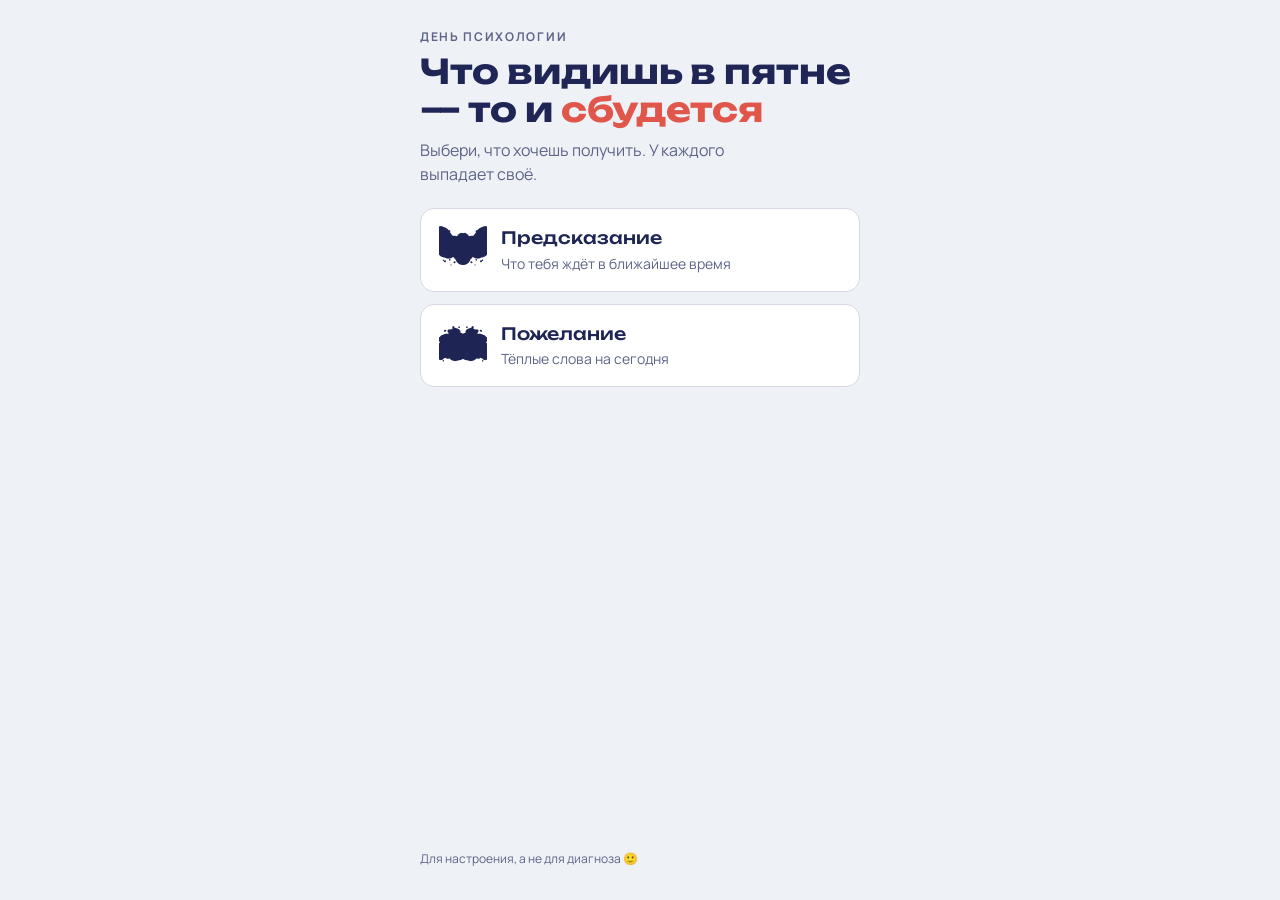
<file: index.html>
<!doctype html>
<html lang="ru">
<head>
<meta charset="utf-8">
<meta name="viewport" content="width=device-width, initial-scale=1, viewport-fit=cover">
<style>*,*::before,*::after{box-sizing:border-box}body{margin:0}[hidden]{display:none!important}</style>
<title>Психологический оракул</title>
<meta name="claude:viewport-fit-sides" content="cover">
<link rel="preconnect" href="https://fonts.googleapis.com">
<link rel="preconnect" href="https://fonts.gstatic.com" crossorigin>
<link rel="stylesheet" href="https://fonts.googleapis.com/css2?family=Unbounded:wght@500;700&family=Manrope:wght@400;500;700&display=swap">
<style>
/* Layout: one narrow phone column — title, two choices, then a card with a fresh Rorschach-style blot and the text under it */
:root{
  --paper:#eef1f5; --card:#ffffff; --ink:#1f2554; --muted:#5d6488; --accent:#e0564a; --line:#d5d9e4;
  --blot:#1f2554;
  --f-display:"Unbounded","Arial Black",system-ui,sans-serif;
  --f-body:"Manrope",system-ui,-apple-system,"Segoe UI",Roboto,sans-serif;
}
@media (prefers-color-scheme:dark){:root:not([data-theme="light"]){
  --paper:#12152b; --card:#1b1f3b; --ink:#e9ebf7; --muted:#a3a8c9; --accent:#ff7a6e; --line:#2d3257; --blot:#cfd4f5; color-scheme:dark}}
:root[data-theme="dark"]{--paper:#12152b; --card:#1b1f3b; --ink:#e9ebf7; --muted:#a3a8c9; --accent:#ff7a6e; --line:#2d3257; --blot:#cfd4f5; color-scheme:dark}

html,body{height:100%}
body{background:var(--paper);color:var(--ink);font-family:var(--f-body);font-size:16px;line-height:1.5;
  padding-left:max(16px,env(safe-area-inset-left,0px));padding-right:max(16px,env(safe-area-inset-right,0px))}
.wrap{max-width:440px;margin:0 auto;padding-block:28px 32px;display:flex;flex-direction:column;gap:22px;min-height:100%;box-sizing:border-box}
.eyebrow{font-size:12px;letter-spacing:.14em;text-transform:uppercase;color:var(--muted);font-weight:700}
h1{font-family:var(--f-display);font-weight:700;font-size:clamp(26px,8vw,34px);line-height:1.12;margin:6px 0 10px;text-wrap:balance}
h1 em{font-style:normal;color:var(--accent)}
.lead{margin:0;color:var(--muted);max-width:34ch}

.choices{display:grid;gap:12px}
.choice{all:unset;box-sizing:border-box;cursor:pointer;display:flex;align-items:center;gap:14px;padding:16px 18px;
  background:var(--card);border:1.5px solid var(--line);border-radius:14px;transition:border-color .15s,transform .15s}
.choice:hover{border-color:var(--ink)}
.choice:active{transform:scale(.98)}
.choice:focus-visible{outline:3px solid var(--accent);outline-offset:2px}
.choice canvas{width:48px;height:48px;flex:none}
.choice b{display:block;font-family:var(--f-display);font-weight:500;font-size:17px}
.choice span{color:var(--muted);font-size:14px}

.card{background:var(--card);border:1.5px solid var(--line);border-radius:18px;padding:22px 22px 24px;display:flex;flex-direction:column;gap:14px}
.card .kind{font-size:12px;letter-spacing:.14em;text-transform:uppercase;font-weight:700;color:var(--accent)}
.blot{width:100%;aspect-ratio:3/2;max-width:100%;display:block}
.text{font-family:var(--f-display);font-weight:500;font-size:clamp(18px,5.4vw,22px);line-height:1.35;margin:0;text-wrap:balance}
.note{margin:0;font-size:13px;color:var(--muted)}
.row{display:flex;gap:10px;flex-wrap:wrap}
.btn{all:unset;box-sizing:border-box;cursor:pointer;padding:12px 18px;border-radius:999px;font-weight:700;font-size:15px;text-align:center}
.btn:focus-visible{outline:3px solid var(--accent);outline-offset:2px}
.btn.primary{background:var(--ink);color:var(--paper);flex:1}
.btn.ghost{border:1.5px solid var(--line);color:var(--ink)}
.fade{animation:in .5s ease both}
@keyframes in{from{opacity:.0;transform:translateY(6px)}to{opacity:1;transform:none}}
footer{margin-top:auto;font-size:12px;color:var(--muted)}
@media (prefers-reduced-motion:reduce){.fade{animation:none}.choice{transition:none}}
</style>

</head>
<body>
<main class="wrap">
  <header>
    <div class="eyebrow">День психологии</div>
    <h1>Что видишь в&nbsp;пятне — то&nbsp;и&nbsp;<em>сбудется</em></h1>
    <p class="lead">Выбери, что хочешь получить. У каждого выпадает своё.</p>
  </header>

  <section id="start" class="choices" aria-label="Выбор">
    <button class="choice" id="pick-prediction" data-kind="prediction">
      <canvas width="96" height="96" aria-hidden="true"></canvas>
      <div><b>Предсказание</b><span>Что тебя ждёт в ближайшее время</span></div>
    </button>
    <button class="choice" id="pick-wish" data-kind="wish">
      <canvas width="96" height="96" aria-hidden="true"></canvas>
      <div><b>Пожелание</b><span>Тёплые слова на сегодня</span></div>
    </button>
  </section>

  <section id="result" class="card" hidden aria-live="polite">
    <div class="kind" id="kind"></div>
    <canvas class="blot" id="blot" width="600" height="400" role="img" aria-label="Чернильное пятно, как в тесте Роршаха"></canvas>
    <p class="text" id="text"></p>
    <p class="note">Пятно тоже уникальное. На что оно похоже тебе?</p>
    <div class="row">
      <button class="btn primary" id="again">Ещё одно</button>
      <button class="btn ghost" id="back">Назад</button>
    </div>
  </section>

  <footer>Для настроения, а не для диагноза 🙂</footer>
</main>

<script>
const DATA = {
  prediction: [
    "На этой неделе кто-то скажет тебе слова, которые ты давно хотел(а) услышать.",
    "Скоро ты поймёшь, что справился(-ась) с тем, что казалось невозможным.",
    "Тебя ждёт разговор, после которого станет намного легче.",
    "В ближайшие дни ты встретишь человека, который тебя по-настоящему поймёт.",
    "Решение, над которым ты думаешь, окажется правильным.",
    "Скоро у тебя появится повод гордиться собой.",
    "Твоя идея, которую ты откладывал(а), наконец получит ход.",
    "Впереди день, когда всё получится с первого раза.",
    "Ты найдёшь ответ там, где совсем не искал(а).",
    "Скоро тебе захочется сказать «спасибо» самому(-ой) себе, и это будет заслуженно.",
    "Сессия пройдёт спокойнее, чем ты ожидаешь.",
    "В этом месяце ты научишься чему-то, что пригодится надолго.",
    "Кто-то рядом давно восхищается тобой. Скоро ты об этом узнаешь.",
    "Твоя тревога окажется больше, чем сама проблема. Всё решится.",
    "Скоро случится маленькое совпадение, которое поднимет тебе настроение на весь день.",
    "Ты удивишься, сколько сил у тебя на самом деле.",
    "Впереди встреча, которая перерастёт в крепкую дружбу.",
    "Скоро ты отпустишь то, что давно тянуло назад, и почувствуешь лёгкость.",
    "Твоя доброта вернётся к тебе с той стороны, откуда не ждёшь.",
    "На следующей неделе у тебя будет отличный повод улыбнуться.",
    "Ты сделаешь шаг, на который раньше не решался(-ась), и не пожалеешь.",
    "Тебя ждёт хорошая новость, связанная с учёбой.",
    "Скоро ты поймёшь, чего хочешь на самом деле.",
    "Тот, о ком ты сейчас подумал(а), тоже вспоминает тебя.",
    "Твоё упорство скоро даст результат, который заметят другие.",
    "Впереди вечер, который ты будешь вспоминать с теплом.",
    "Скоро ты окажешься в нужном месте в нужное время.",
    "Ближайший понедельник станет удачным началом.",
    "Ты получишь совет, который изменит твой взгляд на важную ситуацию.",
    "Скоро у тебя будет время на то, что ты по-настоящему любишь.",
    "В трудный момент рядом окажется именно тот, кто нужен.",
    "Твои старания на этой неделе не останутся незамеченными.",
    "Ты станешь для кого-то поддержкой, и это сделает счастливее вас обоих.",
    "Скоро ты посмотришь на себя со стороны и понравишься себе.",
    "Впереди период, когда всё будет складываться само собой.",
    "Тебя ждёт приятный сюрприз до конца месяца.",
    "Ты наконец выспишься, и мир покажется добрее.",
    "Скоро ты поймёшь, что ошибка была не провалом, а опытом.",
    "Твоя мечта ближе, чем кажется. Осталось несколько шагов.",
    "В ближайшее время ты рассмеёшься так, что заболят щёки."
  ],
  wish: [
    "Пусть тебе хватает сил не только на дела, но и на отдых.",
    "Желаю быть к себе таким же добрым(-ой), как к друзьям.",
    "Пусть рядом будут люди, с которыми можно быть собой.",
    "Желаю спокойствия внутри, даже когда вокруг суета.",
    "Пусть каждый день приносит хотя бы одну маленькую радость.",
    "Желаю не сравнивать себя с другими. У тебя свой путь.",
    "Пусть тревоги будут меньше, а поводов улыбнуться больше.",
    "Желаю смелости просить о помощи, когда она нужна.",
    "Пусть у тебя всегда находится время на себя.",
    "Желаю верить в себя хотя бы так же, как в тебя верят близкие.",
    "Пусть ошибки учат, а не ранят.",
    "Желаю крепкого сна и бодрых утр.",
    "Пусть твои чувства будут услышаны, начиная с тебя самого(-ой).",
    "Желаю гордиться не только победами, но и попытками.",
    "Пусть сегодня кто-то сделает тебе приятное просто так.",
    "Желаю умения говорить «нет» без чувства вины.",
    "Пусть внутренний критик чаще уступает место внутреннему другу.",
    "Желаю, чтобы учёба приносила интерес, а не только оценки.",
    "Пусть тебя окружает тепло, даже в самые холодные дни.",
    "Желаю замечать, как много у тебя уже получается.",
    "Пусть всё, что тяготит, постепенно становится легче.",
    "Желаю тебе друзей, с которыми можно молчать и не чувствовать неловкости.",
    "Пусть в голове будет ясно, а на душе светло.",
    "Желаю разрешать себе отдыхать, не заслуживая этого.",
    "Пусть твои границы уважают, начиная с тебя самого(-ой).",
    "Желаю находить вдохновение в простых вещах.",
    "Пусть у тебя всегда будет человек, которому можно позвонить в любое время.",
    "Желаю любопытства к жизни и к себе.",
    "Пусть каждое «не получилось» превращается в «пока не получилось».",
    "Желаю ценить себя не за результат, а просто за то, что ты есть.",
    "Пусть твоя энергия тратится на то, что тебе действительно важно.",
    "Желаю гармонии между «надо» и «хочу».",
    "Пусть сегодняшний день будет чуточку лучше вчерашнего.",
    "Желаю тебе тишины, когда она нужна, и музыки, когда хочется танцевать.",
    "Пусть тебя чаще обнимают.",
    "Желаю не бояться перемен. Они ведут к новому.",
    "Пусть ты будешь услышан(а) там, где это важнее всего.",
    "Желаю мягкости к себе в трудные дни.",
    "Пусть всё задуманное складывается в своё время.",
    "Желаю, чтобы рядом было много поводов сказать: «Как же хорошо!»"
  ]
};
const LABEL = {prediction:"Твоё предсказание", wish:"Твоё пожелание"};

const $ = id => document.getElementById(id);
let current = null;
const recent = {prediction:[], wish:[]};

function pick(kind){
  const list = DATA[kind];
  let i, guard = 0;
  do { i = Math.floor(Math.random()*list.length); guard++; }
  while (recent[kind].includes(i) && guard < 50);
  recent[kind].push(i);
  if (recent[kind].length > Math.min(15, list.length-1)) recent[kind].shift();
  return list[i];
}

// Mirror-symmetric ink blot, freshly random each time
function drawBlot(canvas, seedScale=1){
  const ctx = canvas.getContext('2d');
  const W = canvas.width, H = canvas.height, cx = W/2;
  const color = getComputedStyle(document.documentElement).getPropertyValue('--blot').trim() || '#1f2554';
  ctx.clearRect(0,0,W,H);
  const half = document.createElement('canvas'); half.width = cx; half.height = H;
  const h = half.getContext('2d');
  h.fillStyle = color;
  const blobs = 5 + Math.floor(Math.random()*5);
  for (let b=0;b<blobs;b++){
    let x = cx - Math.random()*cx*0.55, y = H*(0.2+Math.random()*0.6);
    const steps = 20 + Math.floor(Math.random()*40);
    let r = (H*0.05 + Math.random()*H*0.09)*seedScale;
    for (let s=0;s<steps;s++){
      h.beginPath(); h.arc(x,y,Math.max(1,r),0,Math.PI*2); h.fill();
      x += (Math.random()-0.6)*r*0.9; y += (Math.random()-0.5)*r*0.9;
      x = Math.min(cx+r*0.3, Math.max(cx*0.08, x)); y = Math.min(H*0.92, Math.max(H*0.08, y));
      r *= 0.9 + Math.random()*0.15;
    }
  }
  for (let d=0; d<14; d++){ // splatter dots
    h.beginPath();
    h.arc(cx - Math.random()*cx*0.85, H*(0.1+Math.random()*0.8), 1+Math.random()*H*0.012, 0, Math.PI*2); h.fill();
  }
  ctx.drawImage(half,0,0);
  ctx.save(); ctx.translate(W,0); ctx.scale(-1,1); ctx.drawImage(half,0,0); ctx.restore();
}

function show(kind){
  current = kind;
  $('kind').textContent = LABEL[kind];
  $('text').textContent = pick(kind);
  drawBlot($('blot'));
  $('start').hidden = true;
  const card = $('result');
  card.hidden = false;
  card.classList.remove('fade'); void card.offsetWidth; card.classList.add('fade');
}

document.querySelectorAll('.choice').forEach(btn=>{
  drawBlot(btn.querySelector('canvas'), 1.4);
  btn.addEventListener('click', ()=>show(btn.dataset.kind));
});
$('again').addEventListener('click', ()=>show(current));
$('back').addEventListener('click', ()=>{ $('result').hidden = true; $('start').hidden = false; });
matchMedia('(prefers-color-scheme: dark)').addEventListener?.('change', ()=>{
  document.querySelectorAll('.choice canvas').forEach(c=>drawBlot(c,1.4));
  if (!$('result').hidden) drawBlot($('blot'));
});
</script>

</body>
</html>
</file>
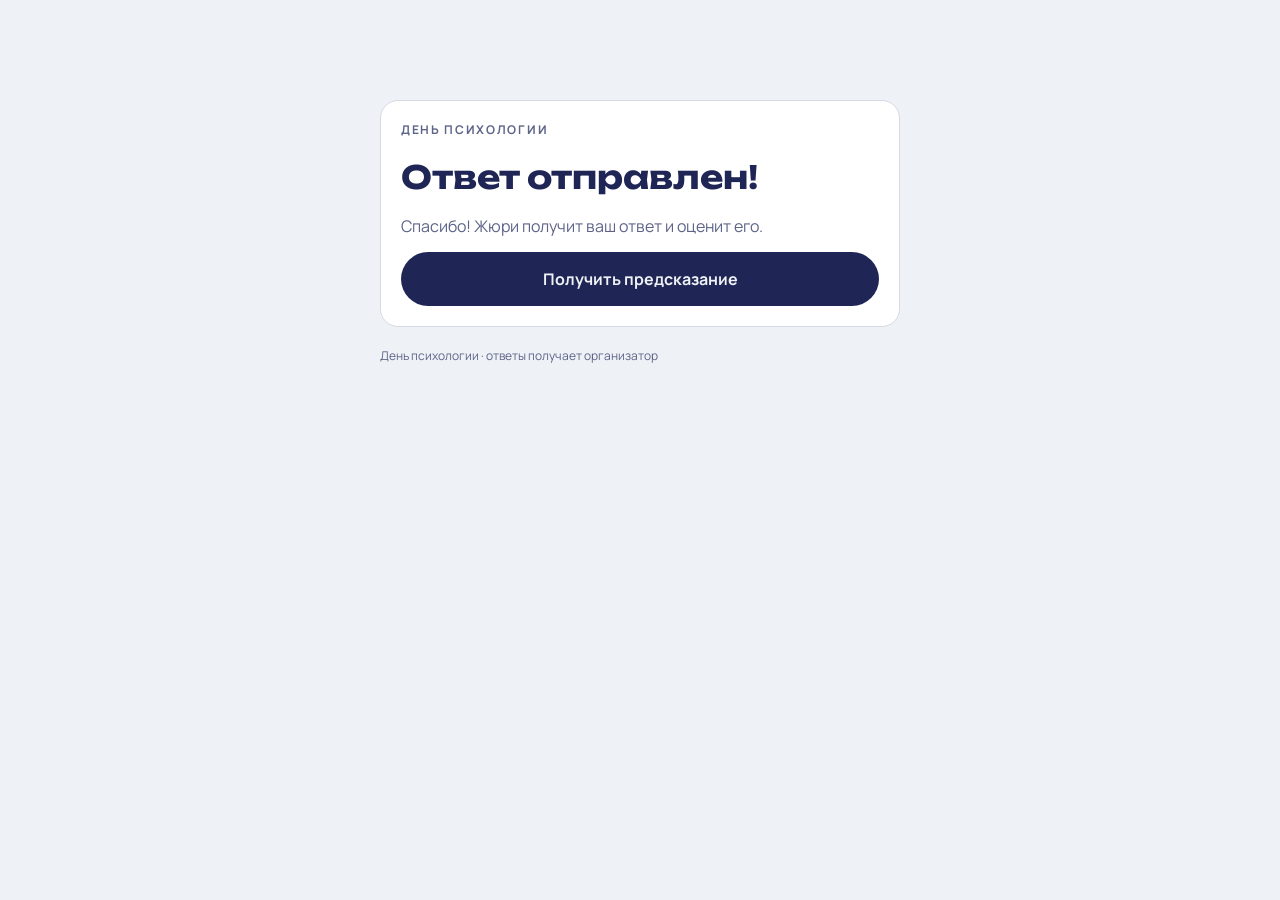
<file: thanks.html>
<!doctype html>
<html lang="ru">
<head>
<meta charset="utf-8">
<meta name="viewport" content="width=device-width, initial-scale=1, viewport-fit=cover">
<title>Ответ отправлен</title>
<link rel="preconnect" href="https://fonts.googleapis.com">
<link rel="preconnect" href="https://fonts.gstatic.com" crossorigin>
<link rel="stylesheet" href="https://fonts.googleapis.com/css2?family=Unbounded:wght@500;700&family=Manrope:wght@400;500;700&display=swap">
<link rel="stylesheet" href="assets/style.css?v=3">
</head>
<body>
<main class="wrap">
  <section class="card" style="margin-top:8vh;text-align:left">
    <div class="eyebrow">День психологии</div>
    <h1>Ответ отправлен!</h1>
    <p class="lead">Спасибо! Жюри получит ваш ответ и оценит его.</p>
    <a class="btn" href="./">Получить предсказание</a>
  </section>
  <footer>День психологии · ответы получает организатор</footer>
</main>
</body>
</html>
</file>
<file: assets/style.css>
/* Layout: one narrow phone column — task header, conditions, then the answer form */
:root{
  --paper:#eef1f5; --card:#ffffff; --ink:#1f2554; --muted:#5d6488; --accent:#e0564a; --line:#d5d9e4; --ok:#1f8a5b; --warn:#b5651d;
  --f-display:"Unbounded","Arial Black",system-ui,sans-serif;
  --f-body:"Manrope",system-ui,-apple-system,"Segoe UI",Roboto,sans-serif;
}
@media (prefers-color-scheme:dark){:root{
  --paper:#12152b; --card:#1b1f3b; --ink:#e9ebf7; --muted:#a3a8c9; --accent:#ff7a6e; --line:#2d3257; --ok:#4cc78e; --warn:#f0a35c; color-scheme:dark}}
*,*::before,*::after{box-sizing:border-box}
html,body{min-height:100%}
body{margin:0;background:var(--paper);color:var(--ink);font-family:var(--f-body);font-size:16px;line-height:1.5;
  padding-left:max(16px,env(safe-area-inset-left,0px));padding-right:max(16px,env(safe-area-inset-right,0px))}
[hidden]{display:none!important}
.wrap{max-width:520px;margin:0 auto;padding-block:28px 40px;display:flex;flex-direction:column;gap:20px}
.eyebrow{font-size:12px;letter-spacing:.14em;text-transform:uppercase;color:var(--muted);font-weight:700;display:flex;gap:8px;align-items:center;flex-wrap:wrap}
.tag{color:var(--accent)}
h1{font-family:var(--f-display);font-weight:700;font-size:clamp(24px,7.4vw,32px);line-height:1.15;margin:6px 0 4px;text-wrap:balance}
.sub{font-family:var(--f-display);font-weight:500;font-size:17px;margin:0;color:var(--accent)}
p{margin:0}
.lead{color:var(--muted)}
.card{background:var(--card);border:1.5px solid var(--line);border-radius:18px;padding:20px;display:flex;flex-direction:column;gap:14px}
.card h2{font-family:var(--f-display);font-weight:500;font-size:16px;margin:0}
.quote{font-family:var(--f-display);font-weight:500;font-size:clamp(18px,5.2vw,21px);line-height:1.4;margin:0;text-wrap:balance}
ol,ul{margin:0;padding-left:1.3em;display:flex;flex-direction:column;gap:6px}
label{display:flex;flex-direction:column;gap:6px;font-weight:700;font-size:15px}
label small{font-weight:400;color:var(--muted);font-size:13px}
input[type=text],textarea{font:inherit;font-weight:400;color:var(--ink);background:var(--paper);border:1.5px solid var(--line);border-radius:12px;padding:12px 14px;width:100%}
textarea{min-height:110px;resize:vertical}
input:focus,textarea:focus{outline:none;border-color:var(--ink)}
.photo{position:relative;display:flex;flex-direction:column;align-items:center;justify-content:center;gap:6px;min-height:150px;
  border:2px dashed var(--line);border-radius:14px;background:var(--paper);cursor:pointer;text-align:center;padding:16px;font-weight:700}
.photo:focus-within{border-color:var(--ink)}
.photo input{position:absolute;inset:0;opacity:0;cursor:pointer;width:100%}
.photo img{max-width:100%;max-height:320px;border-radius:10px}
.photo-hint{display:flex;flex-direction:column;gap:4px;align-items:center}
.photo span{color:var(--muted);font-weight:400;font-size:14px}
.btn{all:unset;box-sizing:border-box;cursor:pointer;padding:15px 20px;border-radius:999px;font-weight:700;font-size:16px;text-align:center;background:var(--ink);color:var(--paper)}
.btn:focus-visible{outline:3px solid var(--accent);outline-offset:2px}
.btn[disabled]{opacity:.6;cursor:wait}
.msg{font-size:14px;padding:10px 12px;border-radius:10px;border:1.5px solid currentColor}
.msg.err{color:var(--accent)}
.msg.warn{color:var(--warn)}
.memes{display:grid;grid-template-columns:repeat(2,minmax(0,1fr));gap:10px}
@media (min-width:480px){.memes{grid-template-columns:repeat(3,minmax(0,1fr))}}
.meme{position:relative;display:block;border-radius:12px;overflow:hidden;border:3px solid transparent;cursor:pointer;aspect-ratio:1/1;background:var(--paper)}
.meme img{width:100%;height:100%;object-fit:cover;display:block}
.meme input{position:absolute;opacity:0;pointer-events:none}
.meme b{position:absolute;left:6px;top:6px;background:var(--card);color:var(--ink);border-radius:999px;font-size:12px;padding:2px 9px}
.meme:has(input:checked){border-color:var(--accent)}
.meme:has(input:checked) b{background:var(--accent);color:#fff}
.meme:has(input:focus-visible){outline:3px solid var(--ink);outline-offset:2px}
.hp{position:absolute;left:-9999px}
footer{font-size:12px;color:var(--muted)}
</file>
